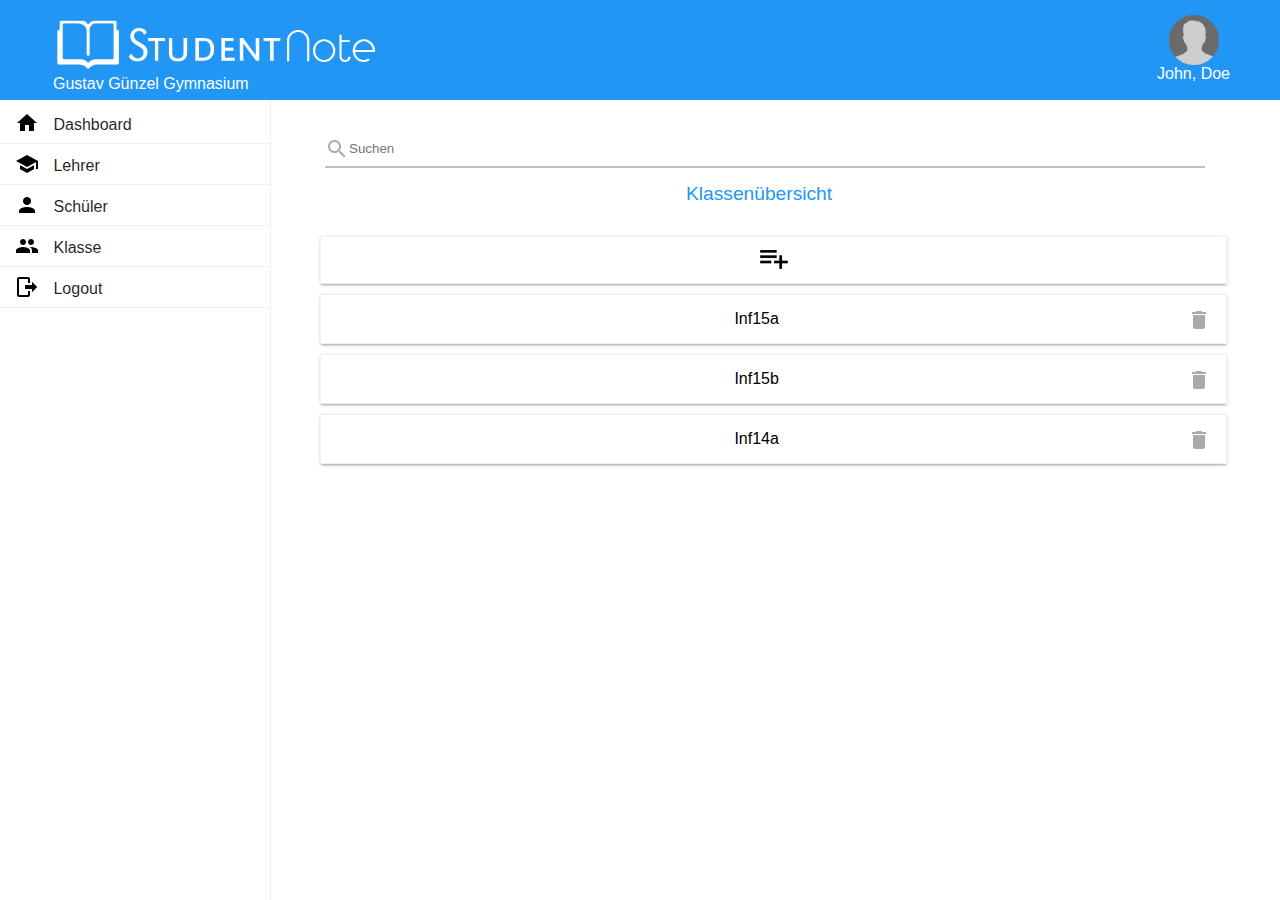
<file: classes.html>
<!DOCTYPE html>
<html>
	<head>
		<title>StudentNote</title>
		<meta http-equiv="Content-Type" content="text/html; charset=utf-8" />
		<link rel="stylesheet" type="text/css" href="css/style.css" />
		<link rel="stylesheet" type="text/css" href="css/classes.css" />
		<link rel="stylesheet" type="text/css" href="css/ui/list.css" />
		<link rel="stylesheet" type="text/css" href="css/ui/forms.css" /> 
	</head>
	<body>
        <header>
        <a href="dashboard.html">
            <img id="logo" src="img/logo.png" alt="Logo" />
        </a>
        <span id="schoolName">Gustav Günzel Gymnasium</span>
        <div id="account" title="Einstellungen bearbeiten">
			<a href="settings.html">
				<img src="img/profile.png" alt="Profile Picture" />
				<span>John, Doe</span>
			</a>
        </div>
    </header>
    <div id="content">
        <nav>
            <ul>
                <a href="dashboard.html">
                    <li>
                        <img src="img/icons/home.png" alt="Home Item" />
                        <span>Dashboard</span>
                    </li>
                </a>
                <a href="teachers.html">
                    <li>
                        <img src="img/icons/school.png" alt="Lehrer Item" />
                        <span>Lehrer</span>
                    </li>
                </a>
                <a href="students.html">
                    <li>
                        <img src="img/icons/account.png" alt="Schüler Item" />
                        <span>Schüler</span>
                    </li>
                </a>
                <a href="classes.html">
                    <li>
                        <img src="img/icons/account-multiple.png" alt="Klasse Item" />
                        <span>Klasse</span>
                    </li>
                </a>
                <a href="login.html">
                    <li class="logout">
                        <img src="img/icons/logout.png" alt="Logout Item" />
                        <span>Logout</span>
                    </li>
                </a>
            </ul>
        </nav>
        <div id="page">
			<div class="search">
				<input type="text" name="search" placeholder="Suchen" />
				<span></span>
			</div>

            <div class="list">
				<span>Klassenübersicht</span>
				<ul>
                    <a href="classes_detail.html">
                        <li>
                            <img src="img/icons/add.png" alt="Add new teacher" />
                        </li>
                    </a>
                    <a href="classes_detail.html">
                        <li>
                            Inf15a
							<span></span>
                        </li>
                    </a>
                    <a href="classes_detail.html">
                        <li>
                            Inf15b
							<span></span>
                        </li>
                    </a>
                    <a href="classes_detail.html">
                        <li>
                            Inf14a
							<span></span>
                        </li>
                    </a>
				</ul>
             </div>
        </div>
    </div>
</body>
</html>
</file>
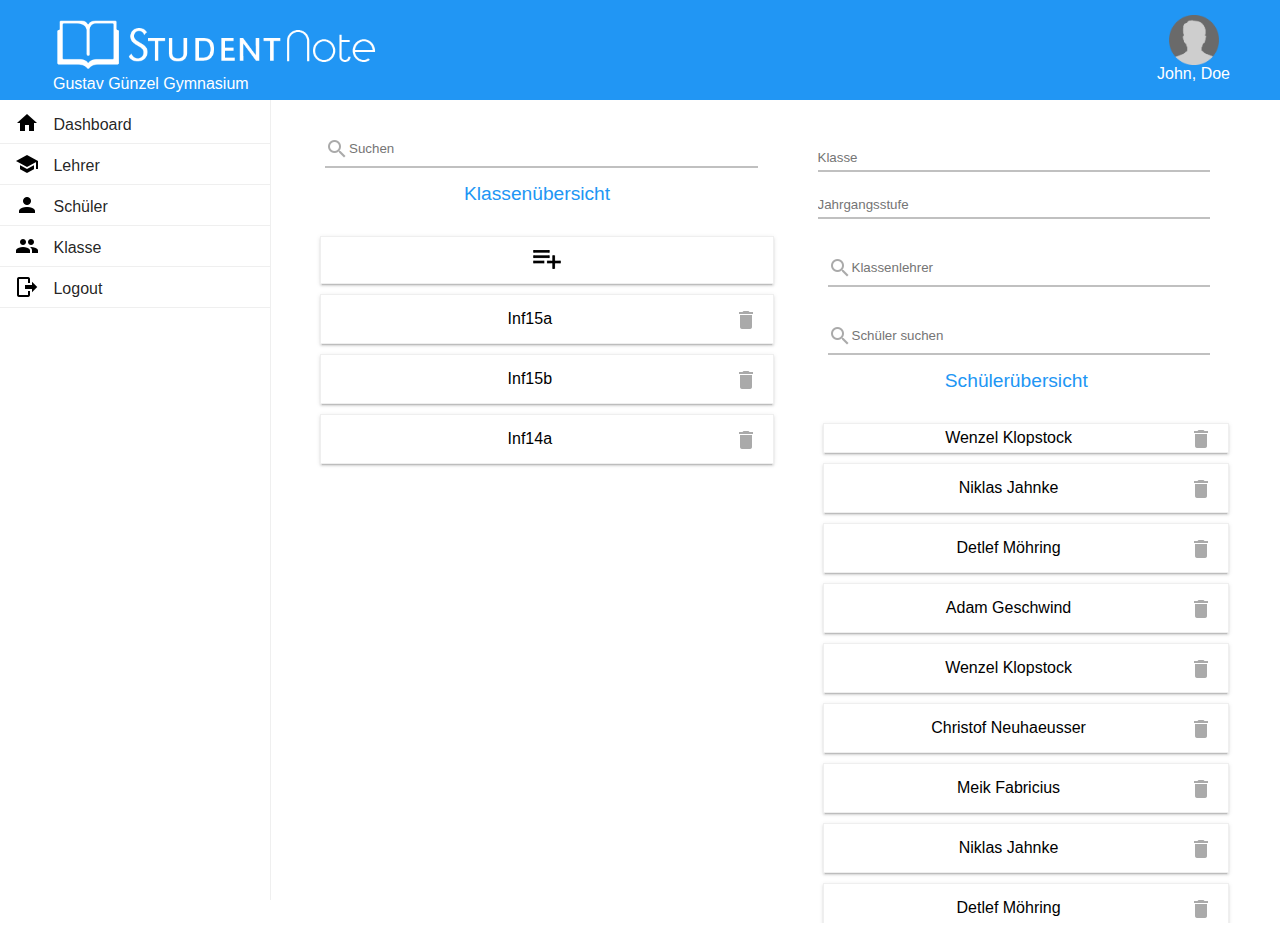
<file: classes_detail.html>
<!DOCTYPE html>
<html>
	<head>
		<title>StudentNote</title>
		<meta http-equiv="Content-Type" content="text/html; charset=utf-8" />
		<link rel="stylesheet" type="text/css" href="css/style.css" />
		<link rel="stylesheet" type="text/css" href="css/classes_detail.css" />
		<link rel="stylesheet" type="text/css" href="css/ui/forms.css" />
		<link rel="stylesheet" type="text/css" href="css/ui/list.css" /> 
	</head>
	<body>
        <header>
        <a href="dashboard.html">
            <img id="logo" src="img/logo.png" alt="Logo" />
        </a>
        <span id="schoolName">Gustav Günzel Gymnasium</span>
        <div id="account" title="Einstellungen bearbeiten">
			<a href="settings.html">
				<img src="img/profile.png" alt="Profile Picture" />
				<span>John, Doe</span>
			</a>
        </div>
    </header>
    <div id="content">
        <nav>
            <ul>
                <a href="dashboard.html">
                    <li>
                        <img src="img/icons/home.png" alt="Home Item" />
                        <span>Dashboard</span>
                    </li>
                </a>
                <a href="teachers.html">
                    <li>
                        <img src="img/icons/school.png" alt="Lehrer Item" />
                        <span>Lehrer</span>
                    </li>
                </a>
                <a href="students.html">
                    <li>
                        <img src="img/icons/account.png" alt="Schüler Item" />
                        <span>Schüler</span>
                    </li>
                </a>
                <a href="classes.html">
                    <li>
                        <img src="img/icons/account-multiple.png" alt="Klasse Item" />
                        <span>Klasse</span>
                    </li>
                </a>
                <a href="login.html">
                    <li class="logout">
                        <img src="img/icons/logout.png" alt="Logout Item" />
                        <span>Logout</span>
                    </li>
                </a>
            </ul>
        </nav>
        <div id="page">
            <div class="leftbox">
				<div class="search">
					<input type="text" name="search" placeholder="Suchen" />
					<span></span>
				</div>
				<div class="list">
					<span>Klassenübersicht</span>
						<ul>
                            <a href="classes_detail.html">
                                <li>
                                    <img src="img/icons/add.png" alt="Add new teacher" />
                                </li>
                            </a>
                            <a href="classes_detail.html">
                                <li>
                                    Inf15a
                                    <span></span>
                                </li>
                            </a>
                            <a href="classes_detail.html">
                                <li>
                                    Inf15b
                                    <span></span>
                                </li>
                            </a>
                            <a href="classes_detail.html">
                                <li>
                                    Inf14a
                                    <span></span>
                                </li>
                            </a>
						</ul>
				</div>
            </div>
			<div class="rightbox">
				<input type="text" name="email" placeholder="Klasse"/>
				<input type="text" name="email" placeholder="Jahrgangsstufe"/>
				<div class="search">
					<input type="text" name="search" placeholder="Klassenlehrer" />
					<span></span>
				</div>
                <div class="search">
                    <input type="text" name="search" placeholder="Schüler suchen" />
                    <span></span>
                </div>    
                <div class="list">
                    <span>Schülerübersicht</span>
                    <ul>
                        <a href="students_detail.html">
                            <li>
                                Wenzel Klopstock
								<span></span>
                            </li>
                        </a>
                        <a href="students_detail.html">
                            <li>
                                Niklas Jahnke
								<span></span>
                            </li>
                        </a>
                        <a href="students_detail.html">
                            <li>
                                Detlef Möhring
								<span></span>
                            </li>
                        </a>
                        <a href="students_detail.html">
                            <li>
                                Adam Geschwind
								<span></span>
                            </li>
                        </a>
                        <a href="students_detail.html">
                            <li>
                                Wenzel Klopstock
								<span></span>
                            </li>
                        </a>
                        <a href="students_detail.html">
                            <li>
                                Christof Neuhaeusser
								<span></span>
                            </li>
                        </a>
                        <a href="students_detail.html">
                            <li>
                                Meik Fabricius
								<span></span>
                            </li>
                        </a>
                        <a href="students_detail.html">
                            <li>
                                Niklas Jahnke
								<span></span>
                            </li>
                        </a>
                        <a href="students_detail.html">
                            <li>
                                Detlef Möhring
								<span></span>
                            </li>
                        </a>
                        <a href="students_detail.html">
                            <li>
                                Adam Geschwind
								<span></span>
                            </li>
                        </a>
                        <a href="students_detail.html">
                        <li title="Einen neuen Schüler dieser Klasse hinzufügen">
                            <img src="img/icons/add.png" alt="Add new student" />
                        </li>
                        </a>
                    </ul>
                </div>
            </div>
        </div>
    </div>
</body>
</html>
</file>
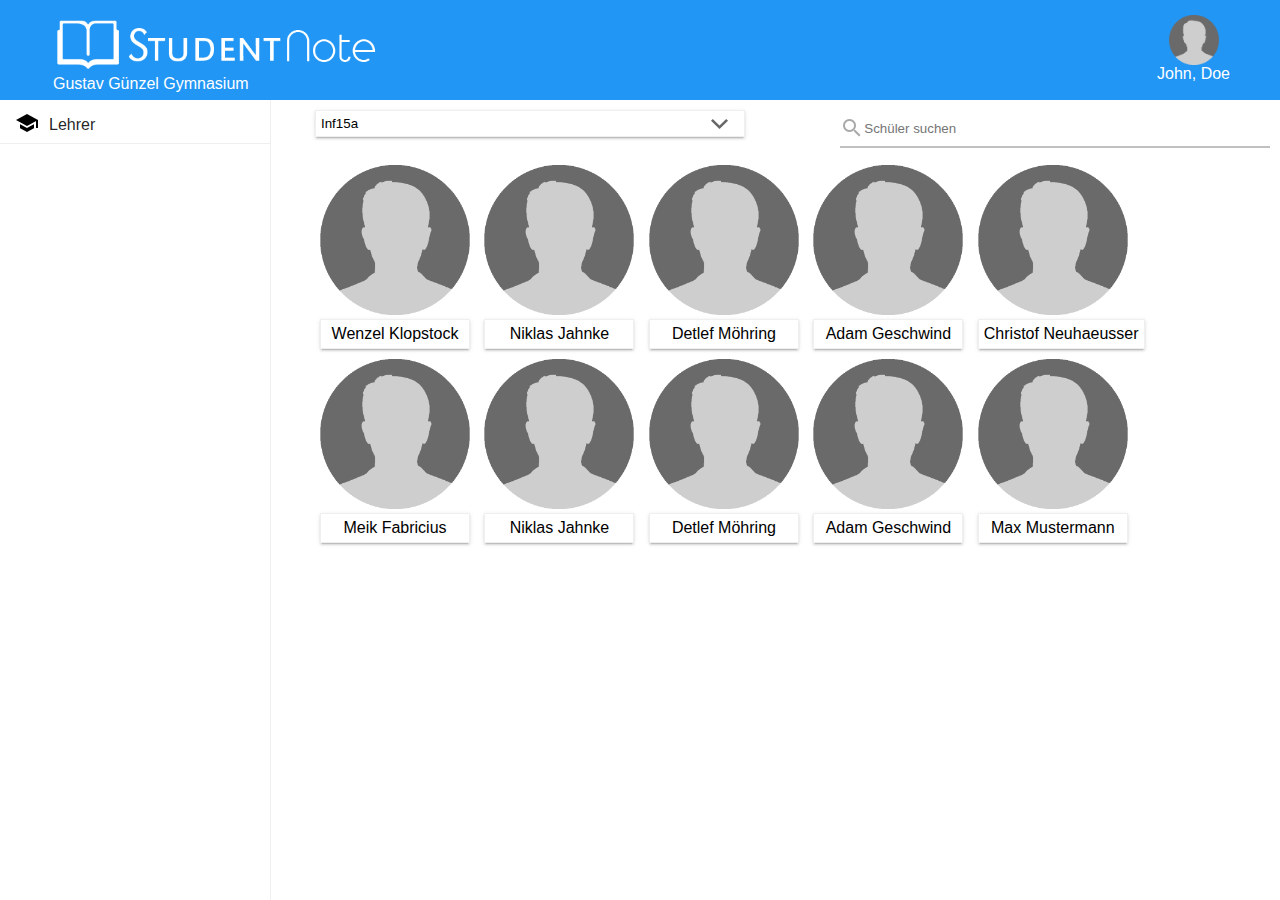
<file: dashboard.html>
<!DOCTYPE html>
<html>
	<head>
		<title>StudentNote</title>
		<meta http-equiv="Content-Type" content="text/html; charset=utf-8" />
		<link rel="stylesheet" type="text/css" href="css/style.css" />
		<link rel="stylesheet" type="text/css" href="css/dashboard.css" />
		<link rel="stylesheet" type="text/css" href="css/ui/forms.css" />
		<script type="text/javascript" src="js/lib/jquery.min.js"></script>
		<script type="text/javascript" src="js/hooks/Function.js"></script>
		<script type="text/javascript" src="js/core/view.js"></script>
		<script type="text/javascript" src="js/core/viewmanager.js"></script>
		<script type="text/javascript" src="js/core/views/teachers.js"></script>
		<script type="text/javascript" src="js/core/navbar.js"></script>		
	</head>
	<body>
		<header>
			<a href="dashboard.html">
				<img id="logo" src="img/logo.png" alt="Logo" />
			</a>
			<span id="schoolName">Gustav Günzel Gymnasium</span>
			<div id="account" title="Einstellungen bearbeiten">
				<a href="settings.html">
					<img src="img/profile.png" alt="Profile Picture" />
					<span>John, Doe</span>
				</a>
			</div>
		</header>
		<div id="content">
			<nav>
				<ul>
					<a href="dashboard.html">
						<li>
							<img src="img/icons/home.png" alt="Home Item" />
							<span>Dashboard</span>
						</li>
					</a>
					<a href="teachers.html">
						<li>
							<img src="img/icons/school.png" alt="Lehrer Item" />
							<span>Lehrer</span>
						</li>
					</a>
					<a href="students.html">
						<li>
							<img src="img/icons/account.png" alt="Schüler Item" />
							<span>Schüler</span>
						</li>
					</a>
					<a href="classes.html">
						<li>
							<img src="img/icons/account-multiple.png" alt="Klasse Item" />
							<span>Klasse</span>
						</li>
					</a>
					<a href="login.html">
						<li class="logout">
							<img src="img/icons/logout.png" alt="Logout Item" />
							<span>Logout</span>
						</li>
					</a>
				</ul>
			</nav>
			<div id="page">
			<div id="control">
				<select id="class" name="class">
					<option value="inf15a">Inf15a</option>
					<option value="inf15b">Inf15b</option>
					<option value="inf14a">Inf14b</option>
				</select>
				<div class="search">
					<input type="text" name="search" placeholder="Schüler suchen" />
					<span></span>
				</div>
			</div>		
				<div class="student">
					<a href="note.html">
				<img src="img/profile.png" alt="Student Entry" />
						<span>Wenzel Klopstock</span>
			</a>
				</div>
				<div class="student">
					<a href="note.html">
				<img src="img/profile.png" alt="Student Entry" />
						<span>Niklas Jahnke</span>
			</a>
				</div>
				<div class="student">
					<a href="note.html">
				<img src="img/profile.png" alt="Student Entry" />
						<span>Detlef Möhring</span>
			</a>
				</div>
				<div class="student">
					<a href="note.html">
				<img src="img/profile.png" alt="Student Entry" />
						<span>Adam Geschwind</span>
			</a>
				</div>
				<div class="student">
					<a href="note.html">
				<img src="img/profile.png" alt="Student Entry" />
						<span>Christof Neuhaeusser</span>
			</a>
				</div>
				<div class="student">
					<a href="note.html">
				<img src="img/profile.png" alt="Student Entry" />
						<span>Meik Fabricius</span>
			</a>
				</div>
				<div class="student">
			<a href="note.html">
				<img src="img/profile.png" alt="Student Entry" />
						<span>Niklas Jahnke</span>
			</a>
				</div>
				<div class="student">
					<a href="note.html">
				<img src="img/profile.png" alt="Student Entry" />
						<span>Detlef Möhring</span>
			</a>
				</div>
				<div class="student">
					<a href="note.html">
				<img src="img/profile.png" alt="Student Entry" />
						<span>Adam Geschwind</span>
			</a>
				</div>
				<div class="student">
					<a href="note.html">
				<img src="img/profile.png" alt="Student Entry" />
						<span>Max Mustermann</span>
			</a>
				</div>
			</div>
		</div>
	</body>
</html>
</file>
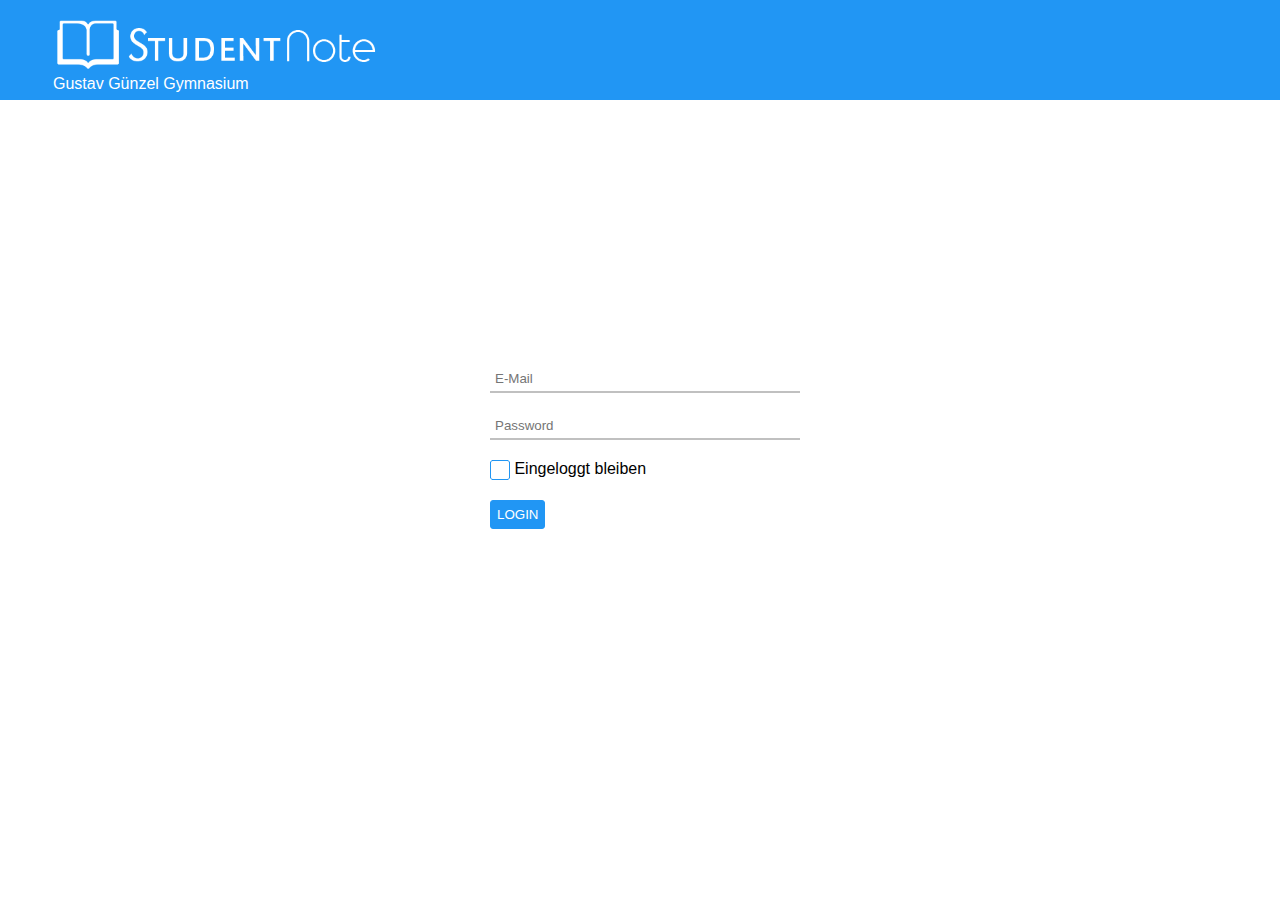
<file: login.html>
<!DOCTYPE html>
<html>
<head>
	<title>StudentNote - Login</title>
    <meta http-equiv="Content-Type" content="text/html; charset=utf-8" />
    <link rel="stylesheet" type="text/css" href="css/style.css" />
    <link rel="stylesheet" type="text/css" href="css/ui/forms.css" />
    <link rel="stylesheet" type="text/css" href="css/login.css" />
	<script type="text/javascript" src="js/lib/jquery.min.js"></script>
	<script type="text/javascript" src="js/storage.js"></script>
	<script type="text/javascript" src="js/login.js"></script>
</head>
<body>
	<header>
        <a href="login.html">
            <img id="logo" src="img/logo.png" alt="Logo" />
        </a>
        <span id="schoolName">Gustav Günzel Gymnasium</span>
    </header>
    <div id="content">
        <div id="login">
            <input type="email" name="email" placeholder="E-Mail"/>
            <input type="password" name="password" placeholder="Password" />
            <input type="checkbox" id="keepSignedIn" name="keepSignedIn" />
            <label for="keepSignedIn"> <span></span> Eingeloggt bleiben </label>
            <br />
            <button>Login</button>
        </div>
    </div>
</body>
</html>
</file>
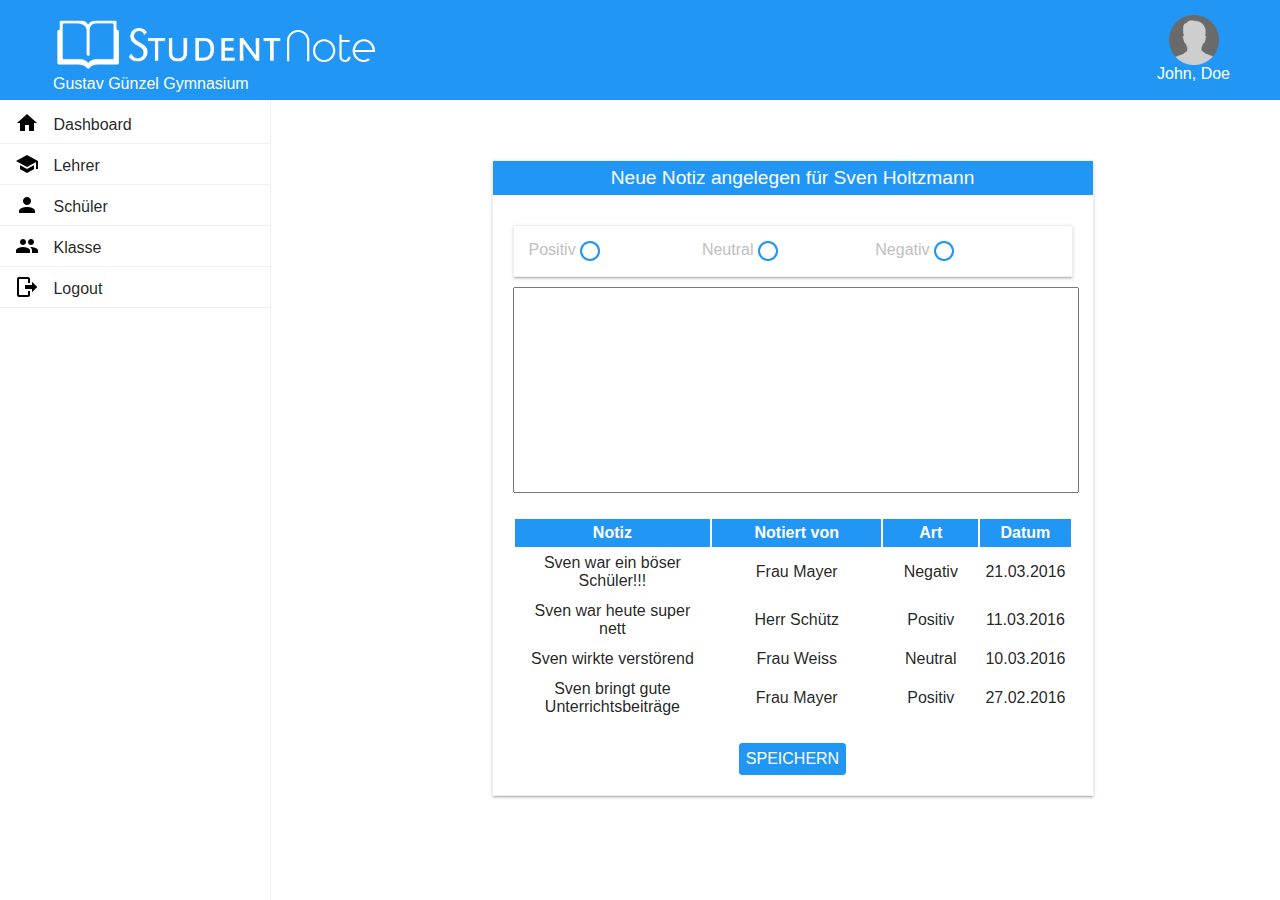
<file: note.html>
<!DOCTYPE html>
<html>
	<head>
		<title>StudentNote</title>
		<meta http-equiv="Content-Type" content="text/html; charset=utf-8" />
		<link rel="stylesheet" type="text/css" href="css/style.css" />
		<link rel="stylesheet" type="text/css" href="css/note.css" />
		<link rel="stylesheet" type="text/css" href="css/ui/table.css" />
		<link rel="stylesheet" type="text/css" href="css/ui/forms.css" />
		<link rel="stylesheet" type="text/css" href="css/ui/dialog.css" />
	</head>
<body>
        <header>
        <a href="dashboard.html">
            <img id="logo" src="img/logo.png" alt="Logo" />
        </a>
        <span id="schoolName">Gustav Günzel Gymnasium</span>
        <div id="account" title="Einstellungen bearbeiten">
			<a href="settings.html">
				<img src="img/profile.png" alt="Profile Picture" />
				<span>John, Doe</span>
			</a>
        </div>
    </header>
    <div id="content">
        <nav>
            <ul>
                <a href="dashboard.html">
                    <li>
                        <img src="img/icons/home.png" alt="Home Item" />
                        <span>Dashboard</span>
                    </li>
                </a>
                <a href="teachers.html">
                    <li>
                        <img src="img/icons/school.png" alt="Lehrer Item" />
                        <span>Lehrer</span>
                    </li>
                </a>
                <a href="students.html">
                    <li>
                        <img src="img/icons/account.png" alt="Schüler Item" />
                        <span>Schüler</span>
                    </li>
                </a>
                <a href="classes.html">
                    <li>
                        <img src="img/icons/account-multiple.png" alt="Klasse Item" />
                        <span>Klasse</span>
                    </li>
                </a>
                <a href="login.html">
                    <li class="logout">
                        <img src="img/icons/logout.png" alt="Logout Item" />
                        <span>Logout</span>
                    </li>
                </a>
            </ul>
        </nav>
        <div id="page">
			<div class="dialog">
				<div class="header">
					Neue Notiz angelegen für Sven Holtzmann
				</div>
				<div class="content">
					<div id="noteType">
						<input type="radio" id="notePositiv" name="noteType" />
						<label for="notePositiv"> Positiv <span></span> </label>

						<input type="radio" id="noteNeutral" name="noteType" />
						<label for="noteNeutral"> Neutral <span></span> </label>

						<input type="radio" id="noteNegativ" name="noteType" />
						<label for="noteNegativ"> Negativ <span></span> </label>
					</div>
					
					<textarea name="notiz"></textarea>
						
					<table>
						<thead>
							<tr>
								<th>
									Notiz
								</th>
								<th>
									Notiert von
								</th>
								<th>
									Art
								</th>
								<th>
									Datum
								</th>
							</tr>
						</thead>
						<tbody>
							<tr>
								<td>
									Sven war ein böser Schüler!!!
								</td>
								<td>
									Frau Mayer
								</td>
								<td>
									Negativ
								</td>
								<td>
									21.03.2016
								</td>
							</tr>
							<tr>
								<td>
									Sven war heute super nett
								</td>
								<td>
									Herr Schütz
								</td>
								<td>
									Positiv
								</td>
								<td>
									11.03.2016
								</td>
							</tr>
							<tr>
								<td>
									Sven wirkte verstörend
								</td>
								<td>
									Frau Weiss
								</td>
								<td>
									Neutral
								</td>
								<td>
									10.03.2016
								</td>
							</tr>
							<tr>
								<td>
									Sven bringt gute Unterrichtsbeiträge
								</td>
								<td>
									Frau Mayer
								</td>
								<td>
									Positiv
								</td>
								<td>
									27.02.2016
								</td>
							</tr>
						</tbody>
					</table>

					<a id="noteSave" class="button" href="dashboard.html">Speichern</a>
				</div>
			</div>
        </div>
    </div>
</body>
</html>
</file>
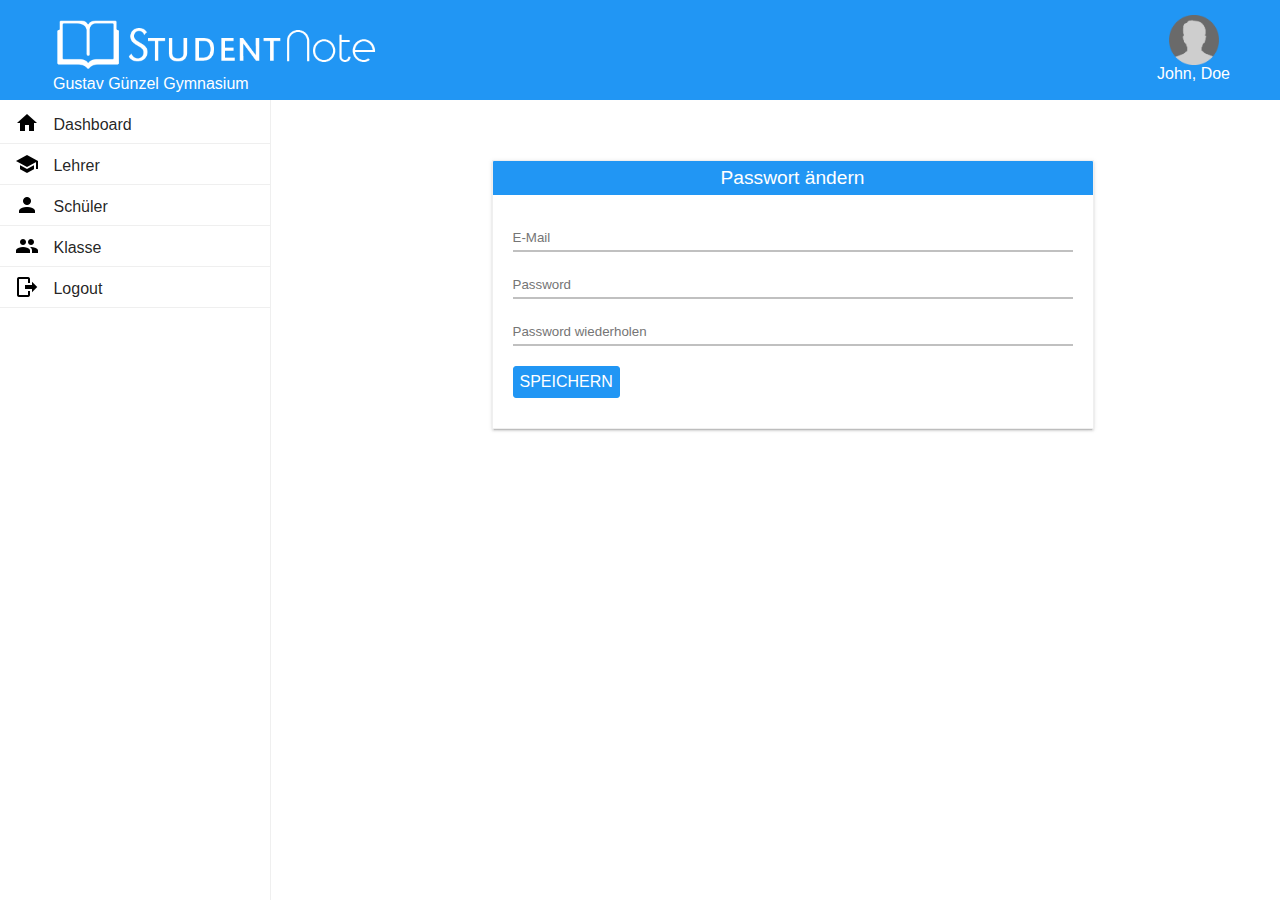
<file: settings.html>
<!DOCTYPE html>
<html>
	<head>
		<title>StudentNote</title>
		<meta http-equiv="Content-Type" content="text/html; charset=utf-8" />
		<link rel="stylesheet" type="text/css" href="css/style.css" />
		<link rel="stylesheet" type="text/css" href="css/settings.css" />
		<link rel="stylesheet" type="text/css" href="css/ui/forms.css" />
		<link rel="stylesheet" type="text/css" href="css/ui/dialog.css" />
	</head>
<body>
        <header>
        <a href="dashboard.html">
            <img id="logo" src="img/logo.png" alt="Logo" />
        </a>
        <span id="schoolName">Gustav Günzel Gymnasium</span>
        <div id="account" title="Einstellungen bearbeiten">
			<a href="settings.html">
				<img src="img/profile.png" alt="Profile Picture" />
				<span>John, Doe</span>
			</a>
        </div>
    </header>
    <div id="content">
        <nav>
            <ul>
                <a href="dashboard.html">
                    <li>
                        <img src="img/icons/home.png" alt="Home Item" />
                        <span>Dashboard</span>
                    </li>
                </a>
                <a href="teachers.html">
                    <li>
                        <img src="img/icons/school.png" alt="Lehrer Item" />
                        <span>Lehrer</span>
                    </li>
                </a>
                <a href="students.html">
                    <li>
                        <img src="img/icons/account.png" alt="Schüler Item" />
                        <span>Schüler</span>
                    </li>
                </a>
                <a href="classes.html">
                    <li>
                        <img src="img/icons/account-multiple.png" alt="Klasse Item" />
                        <span>Klasse</span>
                    </li>
                </a>
                <a href="login.html">
                    <li class="logout">
                        <img src="img/icons/logout.png" alt="Logout Item" />
                        <span>Logout</span>
                    </li>
                </a>
            </ul>
        </nav>
        <div id="page">
			<div class="dialog">
				<div class="header">
					Passwort ändern
				</div>
				<div class="content">
					<input type="text" name="email" placeholder="E-Mail"/>
					<input type="password" name="password" placeholder="Password" />
					<input type="password" name="password-repeat" placeholder="Password wiederholen" />
					<a class="button" href="dashboard.html">Speichern</a>
				</div>
			</div>
        </div>
    </div>
</body>
</html>
</file>
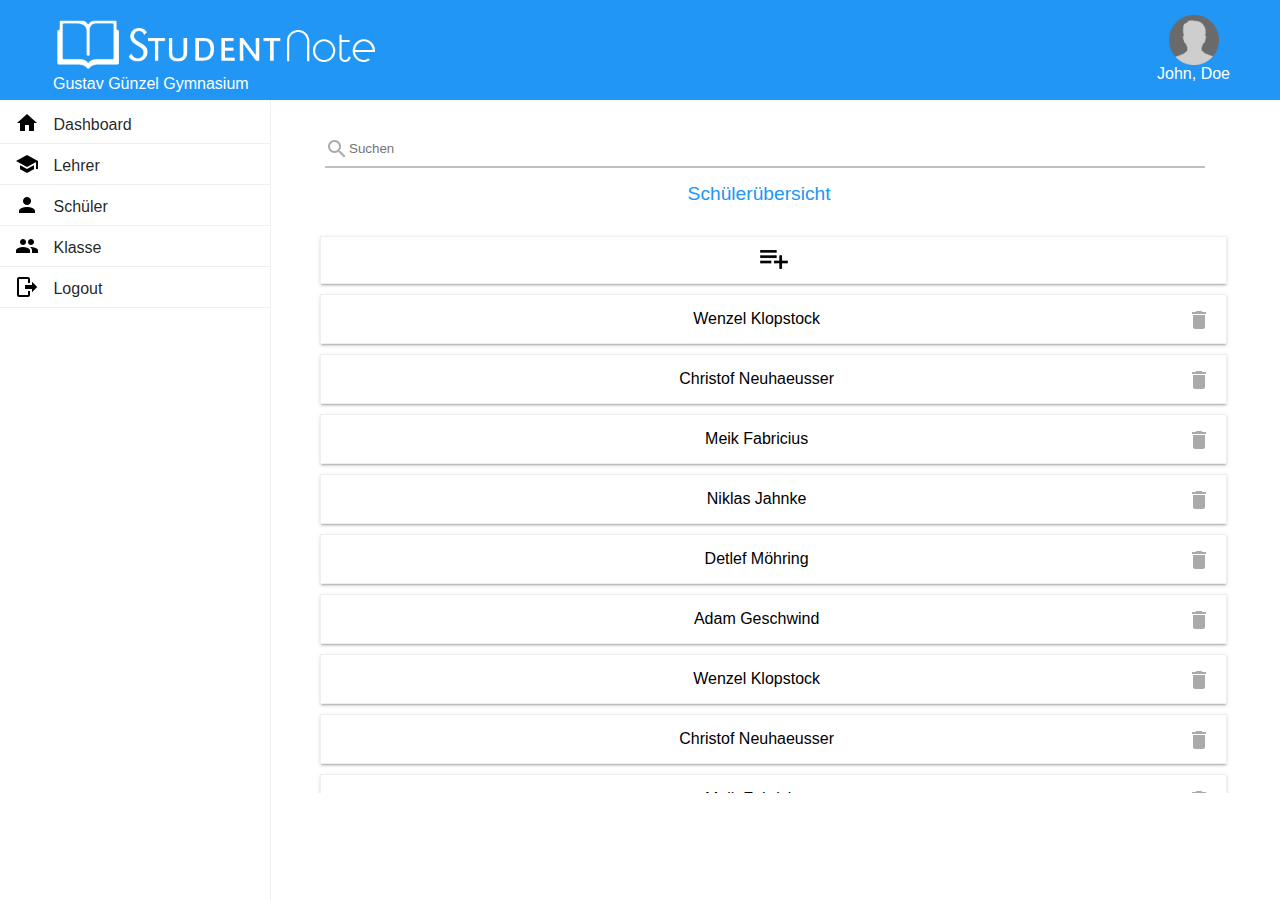
<file: students.html>
<!DOCTYPE html>
<html>
	<head>
		<title>StudentNote</title>
		<meta http-equiv="Content-Type" content="text/html; charset=utf-8" />
		<link rel="stylesheet" type="text/css" href="css/style.css" />
		<link rel="stylesheet" type="text/css" href="css/students.css" />
		<link rel="stylesheet" type="text/css" href="css/ui/list.css" />
		<link rel="stylesheet" type="text/css" href="css/ui/forms.css" />
	</head>
<body>
        <header>
        <a href="dashboard.html">
            <img id="logo" src="img/logo.png" alt="Logo" />
        </a>
        <span id="schoolName">Gustav Günzel Gymnasium</span>
        <div id="account" title="Einstellungen bearbeiten">
			<a href="settings.html">
				<img src="img/profile.png" alt="Profile Picture" />
				<span>John, Doe</span>
			</a>
        </div>
    </header>
    <div id="content">
        <nav>
            <ul>
                <a href="dashboard.html">
                    <li>
                        <img src="img/icons/home.png" alt="Home Item" />
                        <span>Dashboard</span>
                    </li>
                </a>
                <a href="teachers.html">
                    <li>
                        <img src="img/icons/school.png" alt="Lehrer Item" />
                        <span>Lehrer</span>
                    </li>
                </a>
                <a href="students.html">
                    <li>
                        <img src="img/icons/account.png" alt="Schüler Item" />
                        <span>Schüler</span>
                    </li>
                </a>
                <a href="classes.html">
                    <li>
                        <img src="img/icons/account-multiple.png" alt="Klasse Item" />
                        <span>Klasse</span>
                    </li>
                </a>
                <a href="login.html">
                    <li class="logout">
                        <img src="img/icons/logout.png" alt="Logout Item" />
                        <span>Logout</span>
                    </li>
                </a>
            </ul>
        </nav>
        <div id="page">
        <div class="search">
			<input type="text" name="search" placeholder="Suchen" />
			<span></span>
		</div>
		<div class="list">
			<span>Schülerübersicht</span>
				<ul>
                    <a href="students_detail.html">
                        <li title="Einen neuen Schüler anlegen">
                            <img src="img/icons/add.png" alt="Add new teacher" />
                        </li>
                    </a>
                    <a href="students_detail.html">
                        <li>
                            Wenzel Klopstock
							<span></span>
                        </li>
                    </a>
                    <a href="students_detail.html">
                        <li>
                            Christof Neuhaeusser
							<span></span>
                        </li>
                    </a>
                    <a href="students_detail.html">
                        <li>
                            Meik Fabricius
							<span></span>
                        </li>
                    </a>
                    <a href="students_detail.html">
                        <li>
                            Niklas Jahnke
							<span></span>
                        </li>
                    </a>
                    <a href="students_detail.html">
                        <li>
                            Detlef Möhring
							<span></span>
                        </li>
                    </a>
                    <a href="students_detail.html">
                        <li>
                            Adam Geschwind
							<span></span>
                        </li>
                    </a>
                    <a href="students_detail.html">
                        <li>
                            Wenzel Klopstock
							<span></span>
                        </li>
                    </a>
                    <a href="students_detail.html">
                        <li>
                            Christof Neuhaeusser
							<span></span>
                        </li>
                    </a>
                    <a href="students_detail.html">
                        <li>
                            Meik Fabricius
							<span></span>
                        </li>
                    </a>
                    <a href="students_detail.html">
                        <li>
                            Niklas Jahnke
							<span></span>
                        </li>
                    </a>
                    <a href="students_detail.html">
                        <li>
                            Detlef Möhring
							<span></span>
                        </li>
                    </a>
                    <a href="students_detail.html">
                        <li>
                            Adam Geschwind
							<span></span>
                        </li>
                    </a>
                    <a href="students_detail.html">
                        <li>
                            Wenzel Klopstock
							<span></span>
                        </li>
                    </a>
                    <a href="students_detail.html">
                        <li>
                            Christof Neuhaeusser
							<span></span>
                        </li>
                    </a>
                    <a href="students_detail.html">
                        <li>
                            Meik Fabricius
							<span></span>
                        </li>
                    </a>
                    <a href="students_detail.html">
                        <li>
                            Niklas Jahnke
							<span></span>
                        </li>
                    </a>
                    <a href="students_detail.html">
                        <li>
                            Detlef Möhring
							<span></span>
                        </li>
                    </a>
                    <a href="students_detail.html">
                        <li>
                            Adam Geschwind
							<span></span>
                        </li>
                    </a>
				</ul>
            </div>
        </div>
    </div>
</body>
</html>
</file>
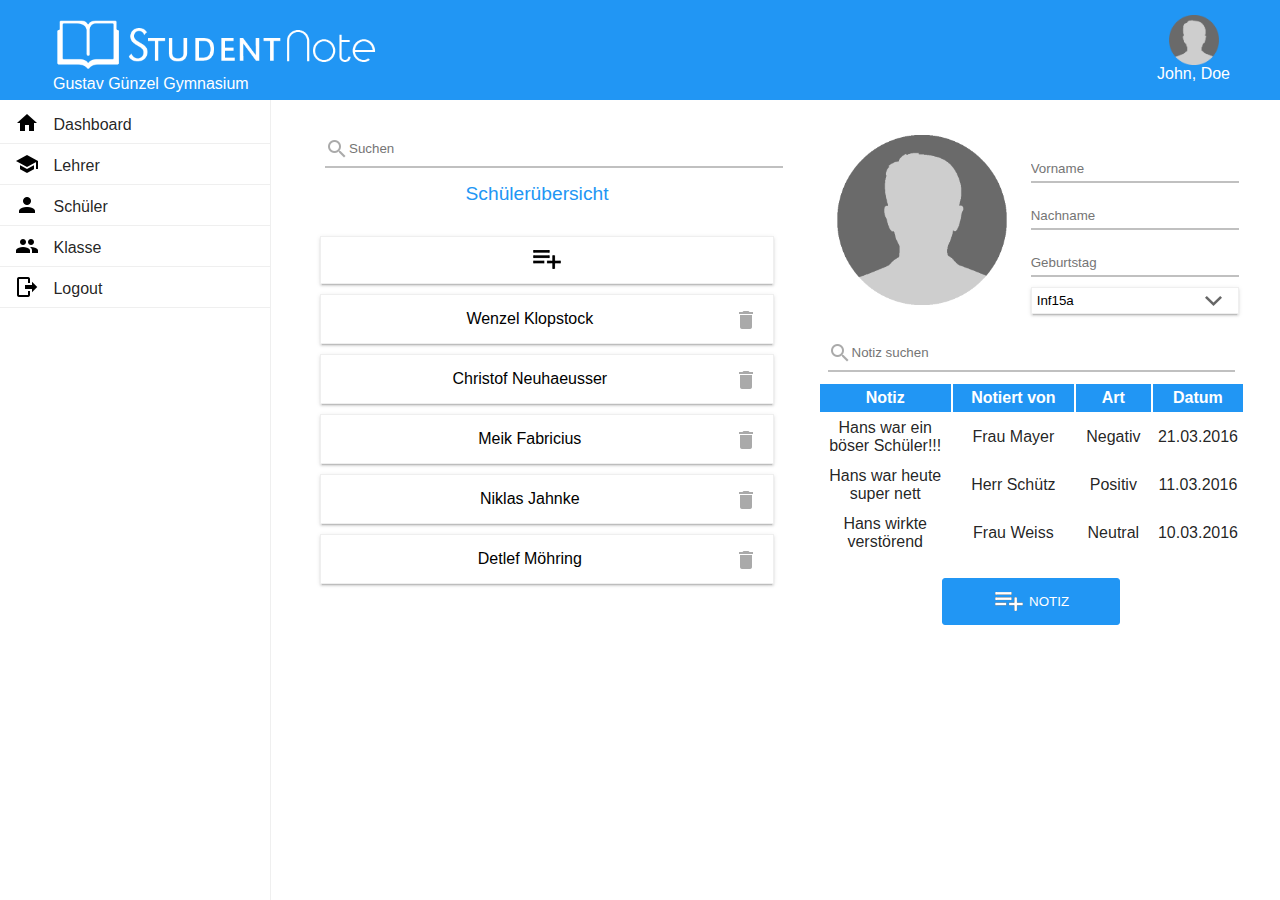
<file: students_detail.html>
<!DOCTYPE html>
<html>
<head>
        <title>StudentNote</title>
    <meta http-equiv="Content-Type" content="text/html; charset=utf-8" />
    <link rel="stylesheet" type="text/css" href="css/style.css" />
    <link rel="stylesheet" type="text/css" href="css/students_detail.css" />
    <link rel="stylesheet" type="text/css" href="css/ui/forms.css" />
    <link rel="stylesheet" type="text/css" href="css/ui/list.css" />
    <link rel="stylesheet" type="text/css" href="css/ui/table.css" />
</head>
<body>
        <header>
        <a href="dashboard.html">
            <img id="logo" src="img/logo.png" alt="Logo" />
        </a>
        <span id="schoolName">Gustav Günzel Gymnasium</span>
        <div id="account" title="Einstellungen bearbeiten">
			<a href="settings.html">
				<img src="img/profile.png" alt="Profile Picture" />
				<span>John, Doe</span>
			</a>
        </div>
    </header>
    <div id="content">
        <nav>
            <ul>
                <a href="dashboard.html">
                    <li>
                        <img src="img/icons/home.png" alt="Home Item" />
                        <span>Dashboard</span>
                    </li>
                </a>
                <a href="teachers.html">
                    <li>
                        <img src="img/icons/school.png" alt="Lehrer Item" />
                        <span>Lehrer</span>
                    </li>
                </a>
                <a href="students.html">
                    <li>
                        <img src="img/icons/account.png" alt="Schüler Item" />
                        <span>Schüler</span>
                    </li>
                </a>
                <a href="classes.html">
                    <li>
                        <img src="img/icons/account-multiple.png" alt="Klasse Item" />
                        <span>Klasse</span>
                    </li>
                </a>
                <a href="login.html">
                    <li class="logout">
                        <img src="img/icons/logout.png" alt="Logout Item" />
                        <span>Logout</span>
                    </li>
                </a>
            </ul>
        </nav>
        <div id="page">
            <div class="leftbox">
                 <div class="search">
					<input type="text" name="search" placeholder="Suchen" />
					<span></span>
                 </div>
                 <div class="list">
                    <span>Schülerübersicht</span>
					<ul>
                        <a href="students_detail.html">
                        <li title="Einen neuen Schüler anlegen">
                            <img src="img/icons/add.png" alt="Add new teacher" />
                        </li>
                    </a>
                    <a href="students_detail.html">
                        <li>
                            Wenzel Klopstock
							<span></span>
                        </li>
                    </a>
                    <a href="students_detail.html">
                        <li>
                            Christof Neuhaeusser
							<span></span>
                        </li>
                    </a>
                    <a href="students_detail.html">
                        <li>
                            Meik Fabricius
							<span></span>
                        </li>
                    </a>
                    <a href="students_detail.html">
                        <li>
                            Niklas Jahnke
							<span></span>
                        </li>
                    </a>
                    <a href="students_detail.html">
                        <li>
                            Detlef Möhring
							<span></span>
                        </li>
                    </a>
                    <a href="students_detail.html">
                        <li>
                            Adam Geschwind
							<span></span>
                        </li>
                    </a>
                    <a href="students_detail.html">
                        <li>
                            Wenzel Klopstock
							<span></span>
                        </li>
                    </a>
                    <a href="students_detail.html">
                        <li>
                            Christof Neuhaeusser
							<span></span>
                        </li>
                    </a>
                    <a href="students_detail.html">
                        <li>
                            Meik Fabricius
							<span></span>
                        </li>
                    </a>
                    <a href="students_detail.html">
                        <li>
                            Niklas Jahnke
							<span></span>
                        </li>
                    </a>
                    <a href="students_detail.html">
                        <li>
                            Detlef Möhring
							<span></span>
                        </li>
                    </a>
                    <a href="students_detail.html">
                        <li>
                            Adam Geschwind
							<span></span>
                        </li>
                    </a>
                    <a href="students_detail.html">
                        <li>
                            Wenzel Klopstock
							<span></span>
                        </li>
                    </a>
                    <a href="students_detail.html">
                        <li>
                            Christof Neuhaeusser
							<span></span>
                        </li>
                    </a>
                    <a href="students_detail.html">
                        <li>
                            Meik Fabricius
							<span></span>
                        </li>
                    </a>
                    <a href="students_detail.html">
                        <li>
                            Niklas Jahnke
							<span></span>
                        </li>
                    </a>
                    <a href="students_detail.html">
                        <li>
                            Detlef Möhring
							<span></span>
                        </li>
                    </a>
                    <a href="students_detail.html">
                        <li>
                            Adam Geschwind
							<span></span>
                        </li>
                    </a>
                    </ul>
                </div>
            </div>
            <div class="rightbox">
				<div class="container">
					<div>
						<div class="profile">
							<div>
								<img id="profilepicture" src="img/profile.png" alt="Picture of teacher" />
							</div>
						</div>
						<div>
							<input type="text" name="email" placeholder="Vorname" />
							<input type="text" name="email" placeholder="Nachname" />
							<input type="text" name="email" placeholder="Geburtstag" />
                            <select id="class" name="class">
                                <option value="inf15a">Inf15a</option>
                                <option value="inf15b">Inf15b</option>
                                <option value="inf14a">Inf14b</option>
                            </select> 
						</div>
					</div>
                </div>
                <div class="search">
					<input type="text" name="search" placeholder="Notiz suchen" />
					<span></span>
                </div>
                <table>
                    <thead>
                        <tr>
                            <th>
                                Notiz
                            </th>
                            <th>
                                Notiert von
                            </th>
                            <th>
                                Art
                            </th>
                            <th>
                                Datum
                            </th>
                        </tr>
                    </thead>
                    <tbody>
                        <tr>
                            <td>
                                Hans war ein böser Schüler!!!
                            </td>
                            <td>
                                Frau Mayer
                            </td>
                            <td>
                                Negativ
                            </td>
                            <td>
                                21.03.2016
                            </td>
                        </tr>
                        <tr>
                            <td>
                                Hans war heute super nett
                            </td>
                            <td>
                                Herr Schütz
                            </td>
                            <td>
                                Positiv
                            </td>
                            <td>
                                11.03.2016
                            </td>
                        </tr>
                        <tr>
                            <td>
                                Hans wirkte verstörend
                            </td>
                            <td>
                                Frau Weiss
                            </td>
                            <td>
                                Neutral
                            </td>
                            <td>
                                10.03.2016
                            </td>
                        </tr>
                    </tbody>
                </table>
                <button title="Neuen Notiz hinzufügen">
                    <a href="note.html">
						<img src="img/icons/add_white.png" alt="Add new note" />
						<span>Notiz</span>
					</a>
				</button>
            </div>
        </div>
    </div>
</body>
</html>
</file>
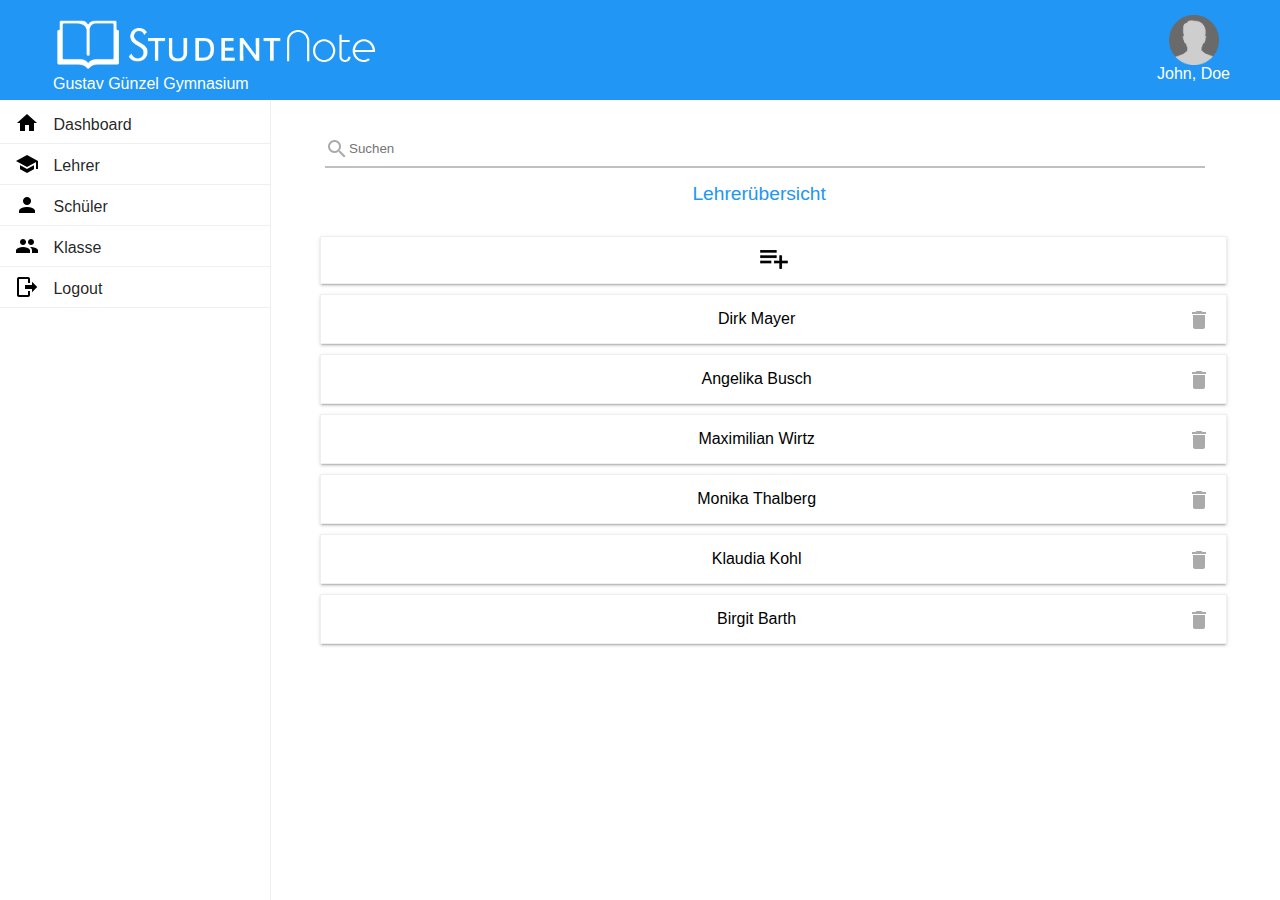
<file: teachers.html>
<!DOCTYPE html>
<html>
	<head>
		<title>StudentNote</title>
		<meta http-equiv="Content-Type" content="text/html; charset=utf-8" />
		<link rel="stylesheet" type="text/css" href="css/style.css" />
		<link rel="stylesheet" type="text/css" href="css/teachers.css" />

		<link rel="stylesheet" type="text/css" href="css/ui/list.css" />
		<link rel="stylesheet" type="text/css" href="css/ui/forms.css" />
	</head>
<body>
        <header>
        <a href="dashboard.html">
            <img id="logo" src="img/logo.png" alt="Logo" />
        </a>
        <span id="schoolName">Gustav Günzel Gymnasium</span>
        <div id="account" title="Einstellungen bearbeiten">
			<a href="settings.html">
				<img src="img/profile.png" alt="Profile Picture" />
				<span>John, Doe</span>
			</a>
        </div>
    </header>
    <div id="content">
        <nav>
            <ul>
                <a href="dashboard.html">
                    <li>
                        <img src="img/icons/home.png" alt="Home Item" />
                        <span>Dashboard</span>
                    </li>
                </a>
                <a href="teachers.html">
                    <li>
                        <img src="img/icons/school.png" alt="Lehrer Item" />
                        <span>Lehrer</span>
                    </li>
                </a>
                <a href="students.html">
                    <li>
                        <img src="img/icons/account.png" alt="Schüler Item" />
                        <span>Schüler</span>
                    </li>
                </a>
                <a href="classes.html">
                    <li>
                        <img src="img/icons/account-multiple.png" alt="Klasse Item" />
                        <span>Klasse</span>
                    </li>
                </a>
                <a href="login.html">
                    <li class="logout">
                        <img src="img/icons/logout.png" alt="Logout Item" />
                        <span>Logout</span>
                    </li>
                </a>
            </ul>
        </nav>
        <div id="page">
			<div class="search">
				<input type="text" name="search" placeholder="Suchen" />
				<span></span>
			</div>
			<div class="list">
				<span>Lehrerübersicht</span>
				<ul>
                    <a href="teachers_detail.html">
                        <li title="Neuen Lehrer hinzufügen">
                                <img src="img/icons/add.png" alt="Add new teacher" />
                        </li>
                    </a>
                    <a href="teachers_detail.html">
                        <li>
                                Dirk Mayer
								<span></span>
                        </li>
                    </a>
                    <a href="teachers_detail.html">
                        <li>
                                Angelika Busch
								<span></span>
                        </li>
                    </a>
                    <a href="teachers_detail.html">
                        <li>
                                Maximilian Wirtz
								<span></span>
                        </li>
                    </a>
                    <a href="teachers_detail.html">
                        <li>
                                Monika Thalberg
								<span></span>
                        </li>
                    </a>
                    <a href="teachers_detail.html">
                        <li>
                                Klaudia Kohl
								<span></span>
                        </li>
                    </a>
                    <a href="teachers_detail.html">
                        <li>
                                Birgit Barth
								<span></span>
                        </li>
                    </a>
				</ul>
			</div>
        </div>
    </div>
</body>
</html>
</file>
<file: css/style.css>
body {
    font-family: Roboto, "Helvetica Neue", sans-serif;
    font-weight: 300;
    color: rgba(0, 0, 0, 0.87);
}

header {
    width: 100%;
    max-height: 100px;
    background-color: #2196f4;
    position: absolute;
    left: 0px;
    top: 0px;
}

header img#logo {
    height: 100px;
}

header span#schoolName {
    color: white;
    left: 53px;
    position: absolute;
    top: 75px;
}

header div#account {
    position: absolute;
    right: 50px;
    top: 15px;
}

header div#account a {
	text-decoration: none;
}

header div#account img {
    display: block;
    width: 50px;
    height: 50px;
    margin: 0 auto;
}

header div#account span {
    color: #ffffff;
}

div#content {
    height: calc(100% - 100px);
    left: 0;
    position: absolute;
    top: 100px;
    width: 100%;
}

div#content nav {
    float: left;
    height: 100%;
    width: 270px;
    border-right: 1px solid #efefef;
}

div#content nav ul {
    list-style-type: none;
    padding: 0;
    padding-top: 3px;
    margin: 0;
}

div#content nav ul li {
    height: 30px;
    padding: 5px;
    border-bottom: 1px solid #efefef;
}

div#content nav ul li:hover {
	background-color: #f5f5f5;
}

div#content nav ul li.logout {
    position: relative;
    bottom: 0px;
}

div#content nav ul li img {
    margin: 3px 0 0 10px;

}

div#content nav ul a {
    text-decoration: none;
    color: rgba(0, 0, 0, 0.87);
}
    
div#content nav ul li span {
    margin-left: 10px;
    position: relative;
    top: -5px;
}

div#content #page {
    padding: 10px;
    height: calc(100% - 20px);
    width: calc(100% - 325px);
    float: right;
}

div#content #page .leftbox,
div#content #page .rightbox {
    display: inline-block;
    width: 50%;
    height: 500px;
}

div#content #page .leftbox {
    float: left;
}

div#content #page .rightbox {
    float: right;
	padding: 25px;
	width: calc(50% - 50px);
	height: 90%;
}

div.container {
    width: 100%;
}

div.container div {
    width: 100%;
}

div.container div div {
    width: calc(50% - 5px);
    display: inline-block;
}

@media (max-width: 750px) {
    header div#account {
        display: none;
    }

    div#content nav {
        display: none;
    }

    div#content #page {
        width: 100%;
    }
}
</file>
<file: css/classes.css>
div#page div.search {
	width: calc(100% - 75px);
}
</file>
<file: css/ui/list.css>
div.list {
    height: 80%;
}

div.list span {
	width: 93%;
    padding-top: 5px;
    text-align: center;
    display: block;
    margin-top: 20px;
	color: #2196f4;
	font-size: larger;
}

div.list ul {
    list-style-type: none;
	padding: 5px;
	width: 95%;
    height: 90%;
    overflow: auto;
}

div.list ul li {
    border: 1px solid #efefef;
    margin: 10px 0px;
    text-align: center;
    padding: 15px 5px;
    box-shadow: 0 3px 1px -2px rgba(0, 0, 0, 0.14), 0 2px 2px 0 rgba(0, 0, 0, 0.098), 0 1px 5px 0 rgba(0, 0, 0, 0.082);
}

div.list ul li span {
	background-image: url("../../img/icons/delete.png");
	background-repeat: no-repeat;
	float: right;
    height: 20px;
	width: 24px;
    margin-top: -2px;
	margin-right: 10px;
}

div.list a {
    text-decoration: none;
    color: #000000;
}

div.list ul a:first-child li {
    padding: 5px;
}
</file>
<file: css/ui/forms.css>
@import url(search.css);

input[type="checkbox"] {
    display: none;
    border: none !important;
    box-shadow: none !important;
}

input[type="checkbox"] + label {
    color: black;
}

input[type="checkbox"] + label span {
    background: url(../../img/ui/checkbox_unchecked.png);
    background-size: 20px 20px;
    width: 20px;
    height: 20px;
    display: inline-block;
    vertical-align: middle;
}

input[type="checkbox"]:checked + label span {
    background: url(../../img/ui/checkbox_checked.png);
    background-size: 20px 20px;
    width: 20px;
    height: 20px;
    vertical-align: middle;
}

input[type="radio"] {
    display: none;
    border: none !important;
    box-shadow: none !important;
}

input[type="radio"] + label {
    color: #c0c0c0;
}

input[type="radio"] + label span {
    background: url(../../img/ui/radio_unchecked.png);
    background-size: 20px 20px;
    width: 20px;
    height: 20px;
    display: inline-block;
    vertical-align: middle;
}

input[type="radio"]:checked + label span {
    background: url(../../img/ui/radio_checked.png);
    background-size: 20px 20px;
    width: 20px;
    height: 20px;
    vertical-align: middle;
}

input[type="text"],
input[type="email"],
input[type="password"],
input[type="checkbox"] + label,
input[type="checkbox"] + label span,
button,
a.button {
    margin-top: 10px;
    margin-bottom: 10px;
}

input[type="text"],
input[type="email"],
input[type="password"] {
	padding: 5px 0;
    border: 0;
    border-bottom: 2px solid #c0c0c0;
	outline: none;
}

input[type="text"]:focus,
input[type="email"]:focus,
input[type="password"]:focus {
	border: 0;
	border-bottom: 2px solid #2196f4;
}

button {
    display: block;
}

a.button,
button {
    background-color: #2196f4;
    border: 1px solid #2196f4;
    padding: 6px;
    text-transform: uppercase;
    border-radius: 3px;
    display: inline-block;
    color: #ffffff;
}

a.button {
    text-decoration: none;
}

select {
    background-color: white;
    background-image: url("../../img/ui/select-arrow.png");
    background-position: right center;
    background-repeat: no-repeat;
    padding: 5px;
    width: 100%;
    -webkit-appearance: none;
    -moz-appearance: none;
    -ms-appearance: none;
    -o-appearance: none;
    -khtml-appearance: none;
    appearance: none;
    border: 1px solid #efefef;
    box-shadow: 0 3px 1px -2px rgba(0, 0, 0, 0.14), 0 2px 2px 0 rgba(0, 0, 0, 0.098), 0 1px 5px 0 rgba(0, 0, 0, 0.082);
    
}

select option {
    border: 0;
    padding: 5px;
}

textarea {
	resize: none;
}
</file>
<file: css/classes_detail.css>
div#page div.rightbox input {
	xmargin: 0 10px;
	width: calc(100% - 35px);
}

div#page div.search {
	width: 100%;
	width: calc(100% - 45px);
}
</file>
<file: css/dashboard.css>
div.student {
    display: inline-block;
	max-width: 200px;
	min-height: 50px;
	padding: 5px;
}

div.student img {
    width: 150px;
    height: 150px;
}

div.student span {
    display: block;
    text-align: center;
    padding: 5px;
	border: 1px solid #efefef;
	box-shadow: 0 3px 1px -2px rgba(0, 0, 0, 0.14), 0 2px 2px 0 rgba(0, 0, 0, 0.098), 0 1px 5px 0 rgba(0, 0, 0, 0.082);
}

div.student a{
	text-decoration: none;
	color: black;
}

div#page {
    overflow: auto;
}

div#page  #control {
    min-height: 50px;
}

div#page #control #class {
    float: left;
    width: 45%;
}

div#page #control div {
    float: right;
    width: 45%;
    top: 10px;
    padding: 0 !important;
}

div#page #control div input {
    margin: 0 !important;
}

div#page #control div span {
    margin: 0 !important;
    padding-bottom: 6px;
}

@media (max-width: 1050px) {
    div#page #control #class {
        margin: 5px;
        width: 100%;
    }
    
    div#page #control div {
        float:left;
        width: 100%;
        margin: 5px;
    }   
}
</file>
<file: css/login.css>
div#login {
    width: 300px;
    margin: 0 auto;
    margin-top: 20%;
}

div#login input[type="text"],
div#login input[type="email"],
div#login input[type="password"] {
    width: 100%;
    padding: 5px;
}
</file>
<file: css/note.css>
div#page input[type="radio"] + label {
	display: inline-block;
	width: 32%;
}

div#page textarea {
	width: 100%;
	min-height: 200px;
}

div#page div#noteType {
	padding: 15px;
	margin: 10px 0;
	border: 1px solid #efefef;
    box-shadow: 0 3px 1px -2px rgba(0, 0, 0, 0.14), 0 2px 2px 0 rgba(0, 0, 0, 0.098), 0 1px 5px 0 rgba(0, 0, 0, 0.082);
}

div#page a#noteSave {
	display: table;
	margin: 0 auto;
}
</file>
<file: css/ui/table.css>
table {
	width:100%;
	max-height: 90%;
    text-align: center;
    margin: 20px 0;
	overflow: auto;
	display: block;
}

table thead {
    color: #ffffff;
    background-color: #2196f4;
}

table thead tr th {
    padding: 5px;
}

table tbody tr td {
    padding: 5px;
}

table.firstColumn thead, th {
	width:40%;
}
</file>
<file: css/ui/dialog.css>
div.dialog {
	width: 600px;
	border: 1px solid #efefef;
	box-shadow: 0 3px 1px -2px rgba(0, 0, 0, 0.14), 0 2px 2px 0 rgba(0, 0, 0, 0.098), 0 1px 5px 0 rgba(0, 0, 0, 0.082);
	margin: 50px auto;
}

div.dialog div.header {
	font-size: 1.2em;
	padding: 6px 0;
	width: 100%;
	background-color: #2196f4;
	color: #ffffff;
	text-align: center;
	border-top-left-radius: 1px;
	border-top-right-radius: 1px;
	
}

div.dialog div.content {
	padding: 20px;
}
</file>
<file: css/settings.css>
div#page input {
	width: 100%;
}
</file>
<file: css/students.css>
div#page div.search {
	width: calc(100% - 75px);
}

div#page div.list {
	height: 80%;
}
</file>
<file: css/students_detail.css>
div#page .rightbox .profile div {
	width: 170px;
	height: 170px;
	display: block;
	margin: 0 auto;
}

div#page .rightbox .profile div {
	border-radius: 85px;
	background: #efefef url("../img/pencil.svg") no-repeat scroll 50% 50%;
}

div#page .rightbox .profile div img {
	width: 170px;
}

div#page .rightbox .profile div img:hover {
	opacity: 0.5;
}

div#page .rightbox input {
	width: 100%;
}

div#page .rightbox button {
    display: block !important;
    margin: 0 auto;
    padding: 5px 50px;
}

div#page .rightbox button span {
    position: relative;
    top: -10px;
}

div#page .rightbox button a {
	text-decoration: none;
	color: white;
}

div#page .rightbox table {
	margin-top: 50px 0;
}
</file>
<file: css/teachers.css>
div#page div.search {
	width: calc(100% - 75px);
}
</file>
